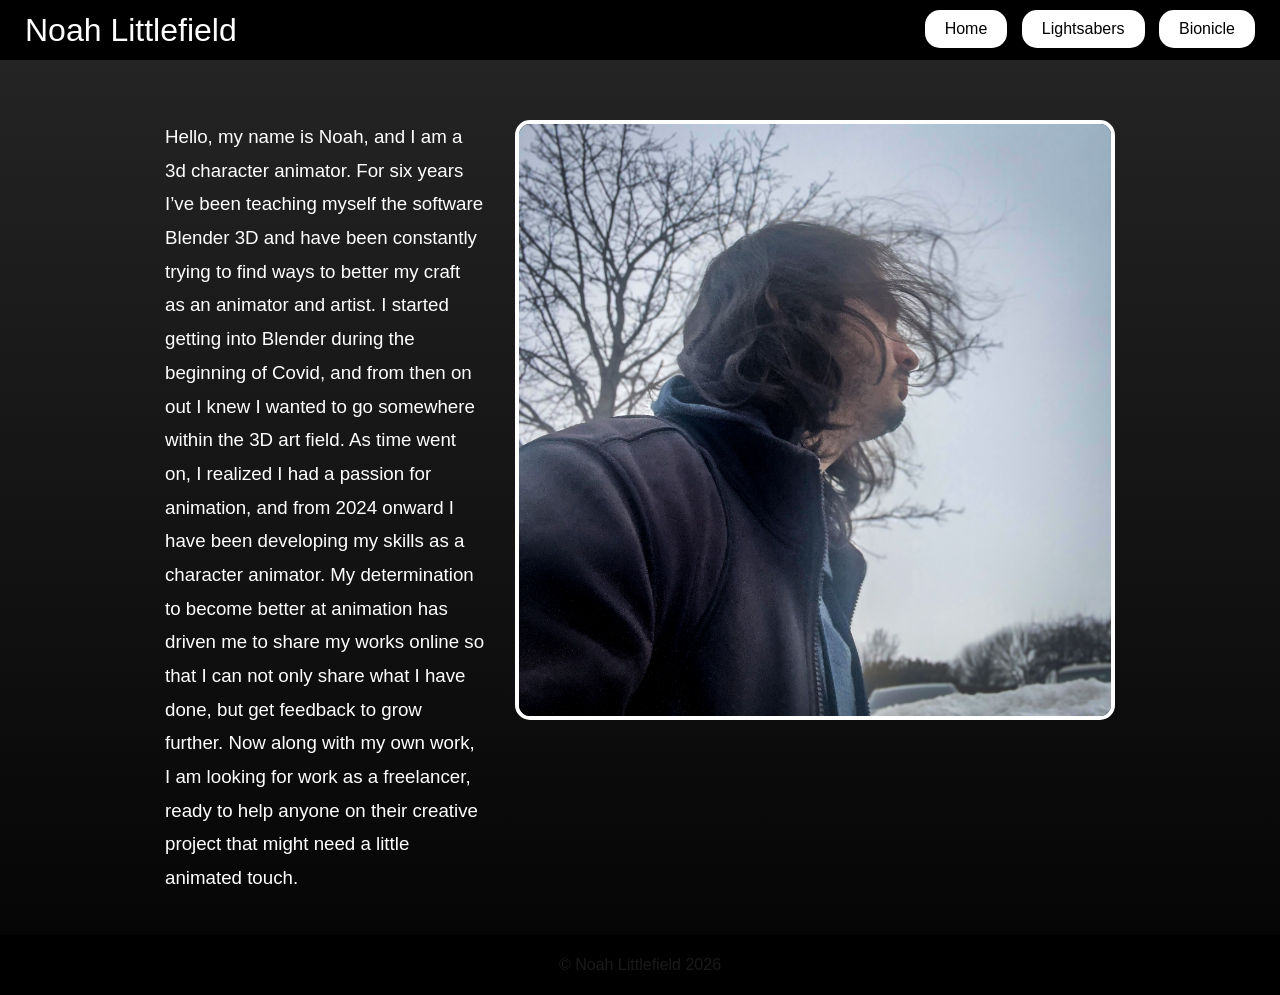
<file: index.html>
<!DOCTYPE html>
<html lang="en">

<head>
    <meta charset="UTF-8">
    <meta name="viewport" content="width=device-width, initial-scale=1.0">
    <title>Home</title>
    <link rel="stylesheet" href="assets/css/style.css">
</head>

<body>

<header>

    <h1>Noah Littlefield</h1>

    <nav>
        <a href="index.html">Home</a>
        <a href="lightsaber.html">Lightsabers</a>
        <a href="bionicle.html">Bionicle</a>
    </nav>

</header>

<main>

    <section>

        <div class="left" style="width:320px; text-align:left;">

            <h3>
                Hello, my name is Noah, and I am a 3d character animator.
                For six years I’ve been teaching myself the software Blender 3D
                and have been constantly trying to find ways to better my craft
                as an animator and artist. I started getting into Blender during
                the beginning of Covid, and from then on out I knew I wanted to
                go somewhere within the 3D art field. As time went on, I realized
                I had a passion for animation, and from 2024 onward I have been
                developing my skills as a character animator. My determination to
                become better at animation has driven me to share my works online
                so that I can not only share what I have done, but get feedback
                to grow further. Now along with my own work, I am looking for work
                as a freelancer, ready to help anyone on their creative project
                that might need a little animated touch.
            </h3>

        </div>

        <img src="assets/images/ProfileShot.jpg" alt="Profile Shot" width="600" class="right">

    </section>

</main>

<footer>
    &copy; Noah Littlefield 2026
</footer>

</body>
</html>
</file>
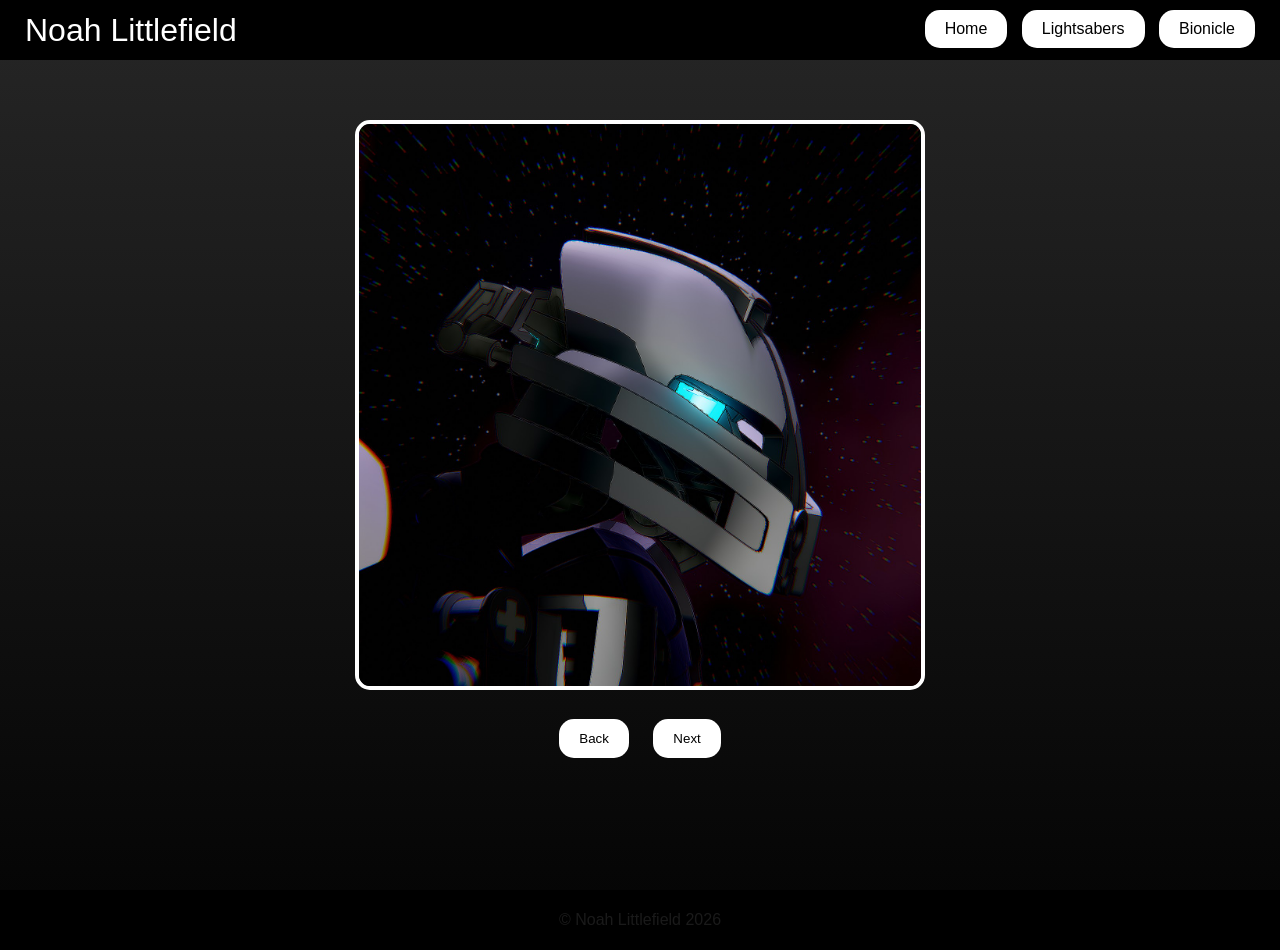
<file: bionicle.html>
<!DOCTYPE html>
<html lang="en">

<head>
    <meta charset="UTF-8">
    <meta name="viewport" content="width=device-width, initial-scale=1.0">
    <title>Bionicle</title>
    <link rel="stylesheet" href="assets/css/style.css">
</head>

<body>

<header>

    <h1>Noah Littlefield</h1>

    <nav>
        <a href="index.html">Home</a>
        <a href="lightsaber.html">Lightsabers</a>
        <a href="bionicle.html">Bionicle</a>
    </nav>

</header>

<main>

    <section>

        <div class="slideshow60">

            <img src="assets/images/PFP4.jpg" alt="Bionicle 1" class="active">
            <img src="assets/images/FurnoPoster.png" alt="Bionicle 2">
            <img src="assets/images/AfterFallPosterTextless.png" alt="Bionicle 3">

        </div>

        <div class="controls">

            <button onclick="previousSlide()">Back</button>
            <button onclick="nextSlide()">Next</button>

        </div>

    </section>

</main>

<footer>
    &copy; Noah Littlefield 2026
</footer>

<script>

let slides = document.querySelectorAll('.slideshow60 img');
let current = 0;
let paused = false;

slides.forEach(slide => {

    slide.addEventListener('mouseenter', () => {
        paused = true;
    });

    slide.addEventListener('mouseleave', () => {
        paused = false;
    });

});

function showSlide(index){

    slides.forEach(slide => {
        slide.classList.remove('active');
    });

    slides[index].classList.add('active');
}

function nextSlide(){

    current++;

    if(current >= slides.length){
        current = 0;
    }

    showSlide(current);
}

function previousSlide(){

    current--;

    if(current < 0){
        current = slides.length - 1;
    }

    showSlide(current);
}

setInterval(() => {

    if(!paused){
        nextSlide();
    }

}, 4000);

</script>

</body>
</html>
</file>
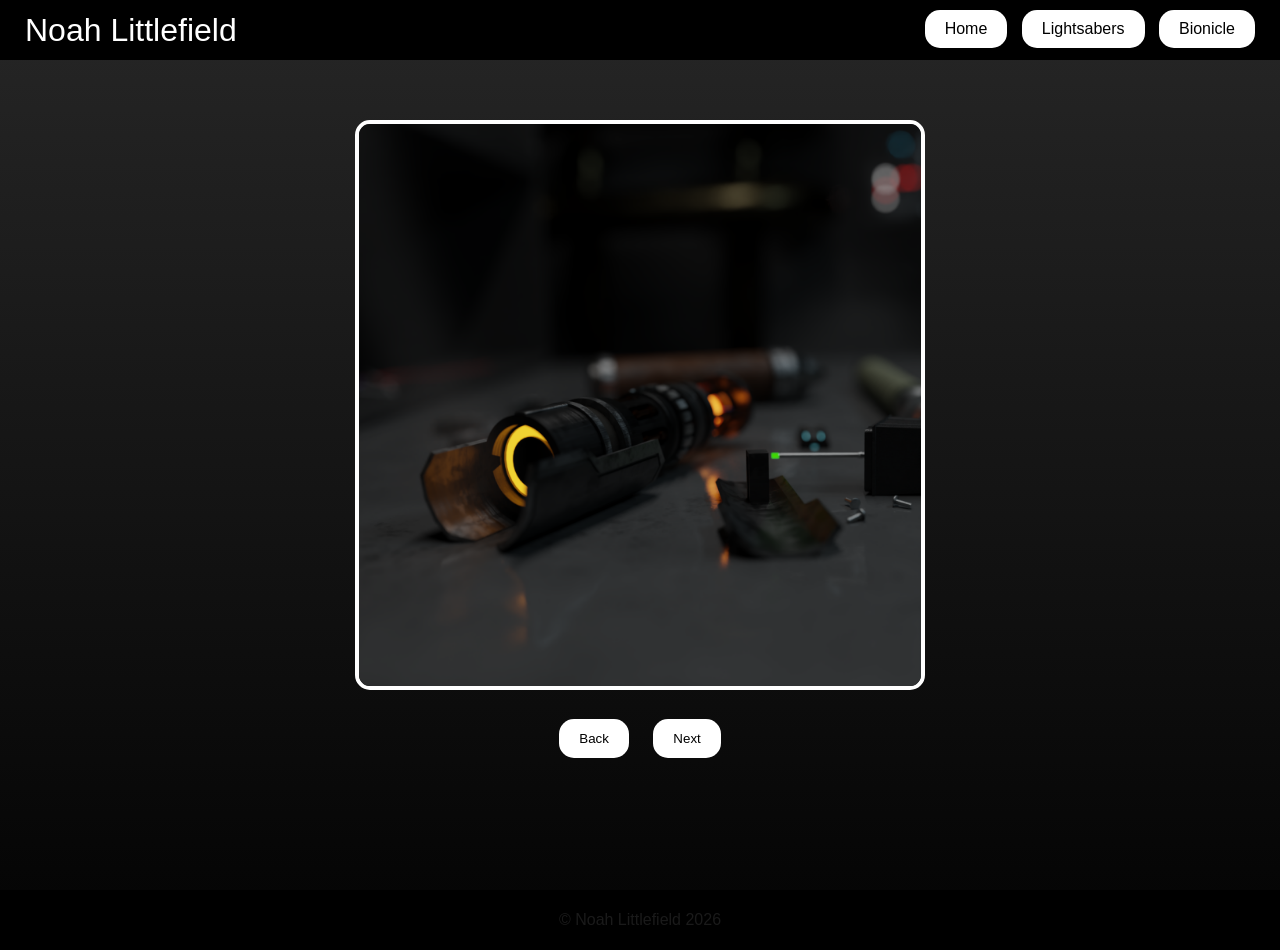
<file: lightsaber.html>
<!DOCTYPE html>
<html lang="en">

<head>
    <meta charset="UTF-8">
    <meta name="viewport" content="width=device-width, initial-scale=1.0">
    <title>Lightsaber</title>
    <link rel="stylesheet" href="assets/css/style.css">
</head>

<body>

<header>

    <h1>Noah Littlefield</h1>

    <nav>
        <a href="index.html">Home</a>
        <a href="lightsaber.html">Lightsabers</a>
        <a href="bionicle.html">Bionicle</a>
    </nav>

</header>

<main>

    <section>

        <div class="slideshow40">

            <img src="assets/images/Nomad2.png" alt="Lightsaber 1" class="active">
            <img src="assets/images/FrostWraith2.png" alt="Lightsaber 2">
            <img src="assets/images/FrostWraith5.png" alt="Lightsaber 3">

        </div>

        <div class="controls">

            <button onclick="previousSlide()">Back</button>
            <button onclick="nextSlide()">Next</button>

        </div>

    </section>

</main>

<footer>
    &copy; Noah Littlefield 2026
</footer>

<script>

let slides = document.querySelectorAll('.slideshow40 img');
let current = 0;
let paused = false;

slides.forEach(slide => {

    slide.addEventListener('mouseenter', () => {
        paused = true;
    });

    slide.addEventListener('mouseleave', () => {
        paused = false;
    });

});

function showSlide(index){

    slides.forEach(slide => {
        slide.classList.remove('active');
    });

    slides[index].classList.add('active');
}

function nextSlide(){

    current++;

    if(current >= slides.length){
        current = 0;
    }

    showSlide(current);
}

function previousSlide(){

    current--;

    if(current < 0){
        current = slides.length - 1;
    }

    showSlide(current);
}

setInterval(() => {

    if(!paused){
        nextSlide();
    }

}, 4000);

</script>

</body>
</html>
</file>
<file: assets/css/style.css>
*{
    margin:0;
    padding:0;
    box-sizing:border-box;
    font-family:sans-serif;
}

body{
    background:linear-gradient(#262626,#030303);
    color:white;
    min-height:850px;
}

header{
    width:100%;
    height:60px;
    background:black;
    position:fixed;
    top:0;
    left:0;
    z-index:1000;
}

header h1{
    float:left;
    line-height:60px;
    margin-left:25px;
    font-weight:200;
    color:white;
}

nav{
    float:right;
    margin-right:25px;
}

nav a{
    display:inline-block;
    text-decoration:none;
    background:white;
    color:black;
    padding:10px 20px;
    margin-top:10px;
    margin-left:10px;
    border-radius:15px;
    transition:0.3s;
}

nav a:hover{
    background:#1A1A1A;
    color:white;
}

main{
    width:950px;
    min-height:850px;
    margin:auto;
    padding-top:120px;
}

section{
    overflow:hidden;
    text-align:center;
}

.left{
    float:left;
}

.right{
    float:right;
}

h3{
    font-weight:normal;
    line-height:1.8;
}

img{
    border:4px solid white;
    border-radius:15px;
}

.slideshow40{
    width:60%;
    margin:auto;
    position:relative;
}

.slideshow60{
    width:60%;
    margin:auto;
    position:relative;
}

.slideshow40 img,
.slideshow60 img{
    width:100%;
    position:absolute;
    top:0;
    left:0;
    opacity:0;
    transform:scale(1);
    transition:
    opacity 1s ease,
    transform 0.3s ease;
    pointer-events:none;
}

.slideshow40 img.active,
.slideshow60 img.active{
    opacity:1;
    position:relative;
    pointer-events:auto;
}

.slideshow40 img:hover,
.slideshow60 img:hover{
    transform:scale(1.03);
}

.controls{
    margin-top:25px;
}

button{
    background:white;
    color:black;
    border:none;
    padding:12px 20px;
    border-radius:15px;
    margin:0 10px;
    cursor:pointer;
    transition:0.3s;
}

button:hover{
    background:#1A1A1A;
    color:white;
}

footer{
    width:100%;
    height:60px;
    background:black;
    text-align:center;
    line-height:60px;
    color:#1A1A1A;
    margin-top:40px;
}

@media screen and (max-width:1000px){

    main{
        width:90%;
    }

    .left,
    .right{
        float:none;
        width:100%;
    }

    .slideshow40,
    .slideshow60{
        width:100%;
    }

    img{
        width:100% !important;
        height:auto;
        margin-bottom:20px;
    }

    header{
        height:auto;
        padding-bottom:10px;
    }

    header h1{
        float:none;
        text-align:center;
        margin-left:0;
    }

    nav{
        float:none;
        text-align:center;
        margin-right:0;
    }
}
</file>
